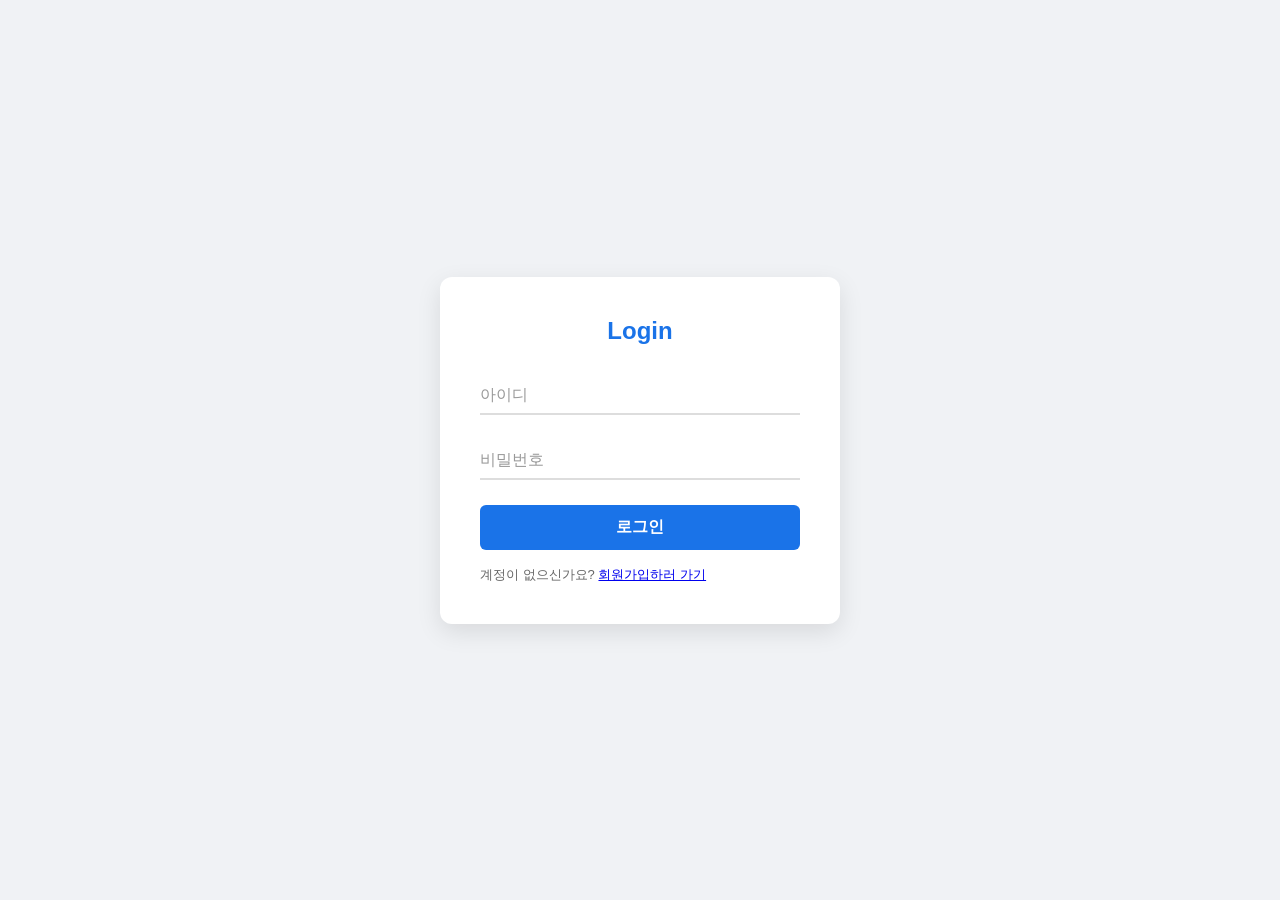
<file: index.html>
<!doctype html>
<html lang="en">
  <head>
    <meta charset="UTF-8" />
    <meta name="viewport" content="width=device-width, initial-scale=1.0" />
    <title>Login Page</title>

    <link rel="stylesheet" href="css/style.css" />
  </head>

  <body>
    <div class="wrapper">
      <div class="header-wrapper">
        <p>Login</p>
      </div>

      <div class="container">
        <div class="input-group">
          <input type="text" name="username" required />
          <label>아이디</label>
        </div>

        <div class="input-group">
          <input type="password" name="password" required />
          <label>비밀번호</label>
        </div>

        <button type="submit" class="submit-btn">로그인</button>
        <div class="form-footer info-text">
          <span
            >계정이 없으신가요?
            <a href="test_common.html">회원가입하러 가기</a></span
          >
        </div>
      </div>
    </div>
  </body>
</html>
</file>
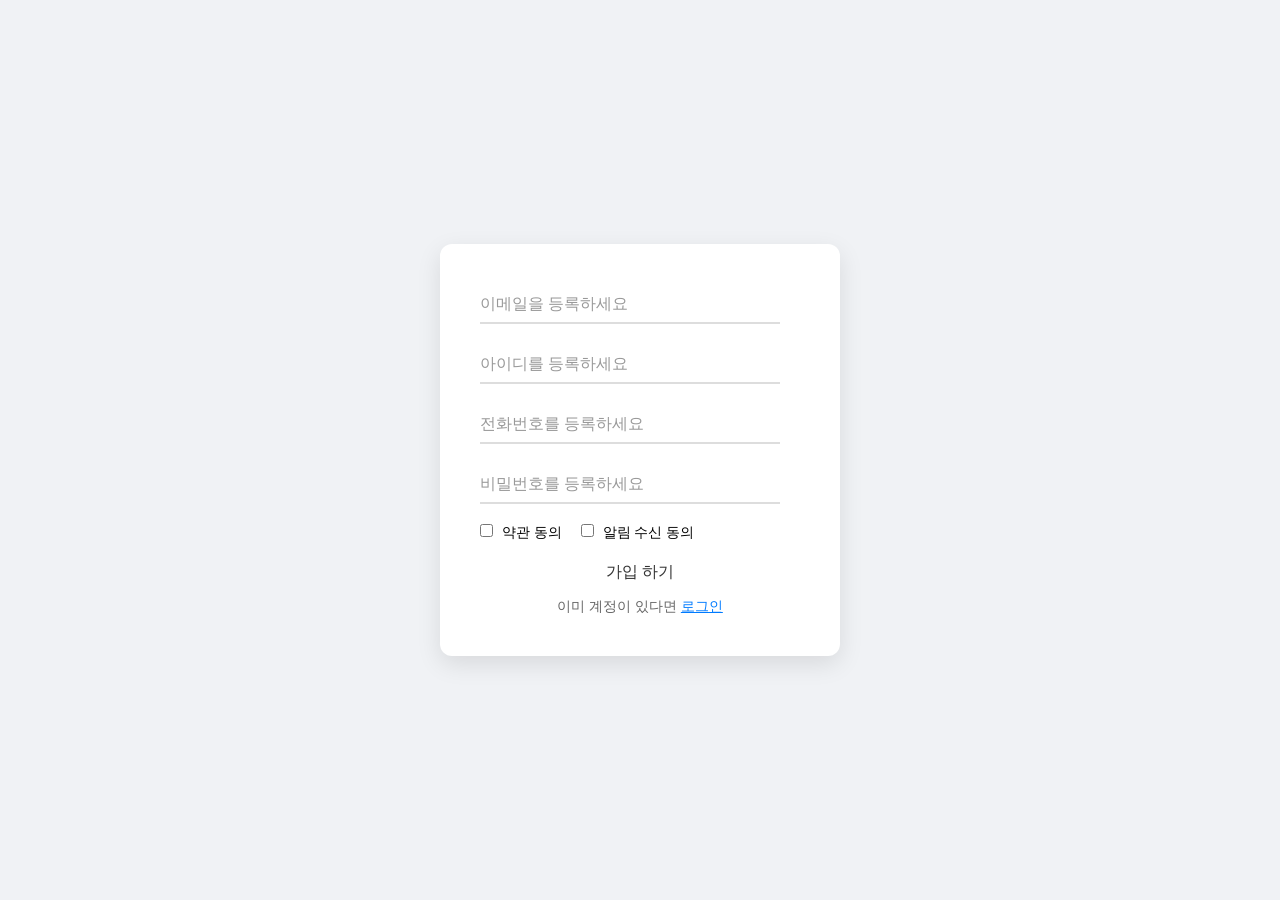
<file: test_common.html>
<!doctype html>
<html lang="en">
  <head>
    <meta charset="UTF-8" />
    <meta name="viewport" content="width=device-width, initial-scale=1.0" />
    <title>Register</title>
    <link rel="stylesheet" href="css/register.css" />
  </head>

  <body>
    <div class="wrapper">
      <div class="container">
        <div class="register-group">
          <input type="password" name="register-email" required />
          <label>이메일을 등록하세요</label>
        </div>

        <div class="register-group">
          <input type="text" name="register-name" required />
          <label>아이디를 등록하세요</label>
        </div>

        <div class="register-group">
          <input
            type="tel"
            name="register-phone"
            required
            maxlength="11"
            placeholder="'-' 제외하고 입력"
          />
          <label>전화번호를 등록하세요</label>
        </div>

        <div class="register-group">
          <input type="password" name="register-password" required />
          <label>비밀번호를 등록하세요</label>
        </div>

        <div class="checkbox-login">
          <input
            type="checkbox"
            id="option1"
            name="options"
            value="value1"
            required
          />
          <label for="option1">약관 동의</label>

          <input type="checkbox" id="option2" name="options" value="value2" />
          <label for="option2">알림 수신 동의</label>
        </div>

        <div class="form-footer">
          <span> <a href="#">가입 하기</a></span>
        </div>

        <div class="form-footer">
          <span>이미 계정이 있다면 <a href="index.html">로그인</a></span>
        </div>
      </div>
    </div>
  </body>
</html>
</file>
<file: css/style.css>
/* 기본 설정 */
* {
  margin: 0;
  padding: 0;
  box-sizing: border-box;
  font-family:
    'Pretendard',
    -apple-system,
    sans-serif;
}

body {
  height: 100vh;
  display: flex;
  justify-content: center;
  align-items: center;
  background-color: #f0f2f5;
  /* 연한 회색 배경 */
}

/* 전체 감싸는 박스 */
.wrapper {
  width: 100%;
  max-width: 400px;
  background: #ffffff;
  padding: 40px;
  border-radius: 12px;
  box-shadow: 0 8px 24px rgba(0, 0, 0, 0.1);
}

/* 상단 헤더 (test~~~ 부분) */
.header-wrapper {
  text-align: center;
  margin-bottom: 30px;
}

.header-wrapper p {
  font-size: 1.5rem;
  font-weight: bold;
  color: #1a73e8;
}

/* 입력 그룹 (아이디, 비밀번호) */
.input-group {
  position: relative;
  margin-bottom: 25px;
}

.input-group input {
  width: 100%;
  padding: 10px 0;
  font-size: 16px;
  border: none;
  border-bottom: 2px solid #ddd;
  outline: none;
  background: transparent;
  transition: border-color 0.3s;
}

.input-group label {
  position: absolute;
  top: 10px;
  left: 0;
  color: #999;
  pointer-events: none;
  transition: 0.3s;
}

/* 포커스 시 라벨 애니메이션 */
.input-group input:focus~label,
.input-group input:valid~label {
  top: -12px;
  font-size: 12px;
  color: #1a73e8;
  font-weight: bold;
}

.input-group input:focus {
  border-bottom: 2px solid #1a73e8;
}

/* submit-btn */
.submit-btn {
  width: 100%;
  padding: 12px;
  background-color: #1a73e8;
  color: white;
  border: none;
  border-radius: 6px;
  font-size: 16px;
  font-weight: bold;
  cursor: pointer;
  transition: background-color 0.3s;
}

.submit-btn:hover {
  background-color: #1669c2;
}

.info-text {
  text-align: left;
  margin-top: 16px;
  font-size: 13px;
  color: #666;
}
</file>
<file: css/register.css>
/* 기본 설정 */
* {
  margin: 0;
  padding: 0;
  box-sizing: border-box;
  font-family:
    'Pretendard',
    -apple-system,
    sans-serif;
}

body {
  height: 100vh;
  display: flex;
  justify-content: center;
  align-items: center;
  background-color: #f0f2f5;
  /* 연한 회색 배경 */
}

.wrapper {
  width: 100%;
  max-width: 400px;
  background: #ffffff;
  padding: 40px;
  border-radius: 12px;
  box-shadow: 0 8px 24px rgba(0, 0, 0, 0.1);
  position: absolute;
  top: 50%;
  left: 50%;
  transform: translate(-50%, -50%);
}

/* 상단 헤더 */
.header-wrapper {
  text-align: center;
  margin-bottom: 30px;
}

.header-wrapper p {
  font-size: 1.5rem;
  font-weight: bold;
  color: #1a73e8;
}

.register-group {
  position: relative;
  margin-bottom: 20px;
  width: 300px;
}

.register-group input {
  width: 100%;
  padding: 10px 0;
  font-size: 16px;
  border: none;
  border-bottom: 2px solid #ddd;
  outline: none;
  background: transparent;
  transition: border-color 0.3s;
}

.register-group label {
  position: absolute;
  top: 10px;
  left: 0;
  color: #999;
  font-size: 16px;
  pointer-events: none;
  transition: 0.3s;
}

.register-group input::placeholder {
  color: transparent;
  transition: color 0.3s;
}

.register-group input:focus::placeholder {
  color: #aaa; /* 원하는 힌트 색상 */
}

.register-group input:focus ~ label,
.register-group input:valid ~ label {
  top: -12px;
  font-size: 12px;
  color: #007bff;
}

.register-group input:focus {
  border-bottom: 2px solid #007bff;
}

/* 체크박스 스타일 */
.checkbox-login {
  margin: 20px 0;
  font-size: 14px;
}

.checkbox-login input {
  margin-right: 5px;
}

.checkbox-login label {
  margin-right: 15px;
  cursor: pointer;
}

.form-footer {
  margin-top: 15px;
  text-align: center;
}

.form-footer a {
  text-decoration: none;
  color: #333;
}

.form-footer:first-of-type span a {
  display: block;
  background-color: #007bff;
  color: white;
  padding: 12px;
  border-radius: 8px;
  font-weight: bold;
  transition: background 0.3s;
}

.form-footer:first-of-type span a:hover {
  background-color: #0056b3;
}

.form-footer:last-of-type {
  font-size: 14px;
  color: #666;
}

.form-footer:last-of-type a {
  color: #007bff;
  text-decoration: underline;
}
</file>
